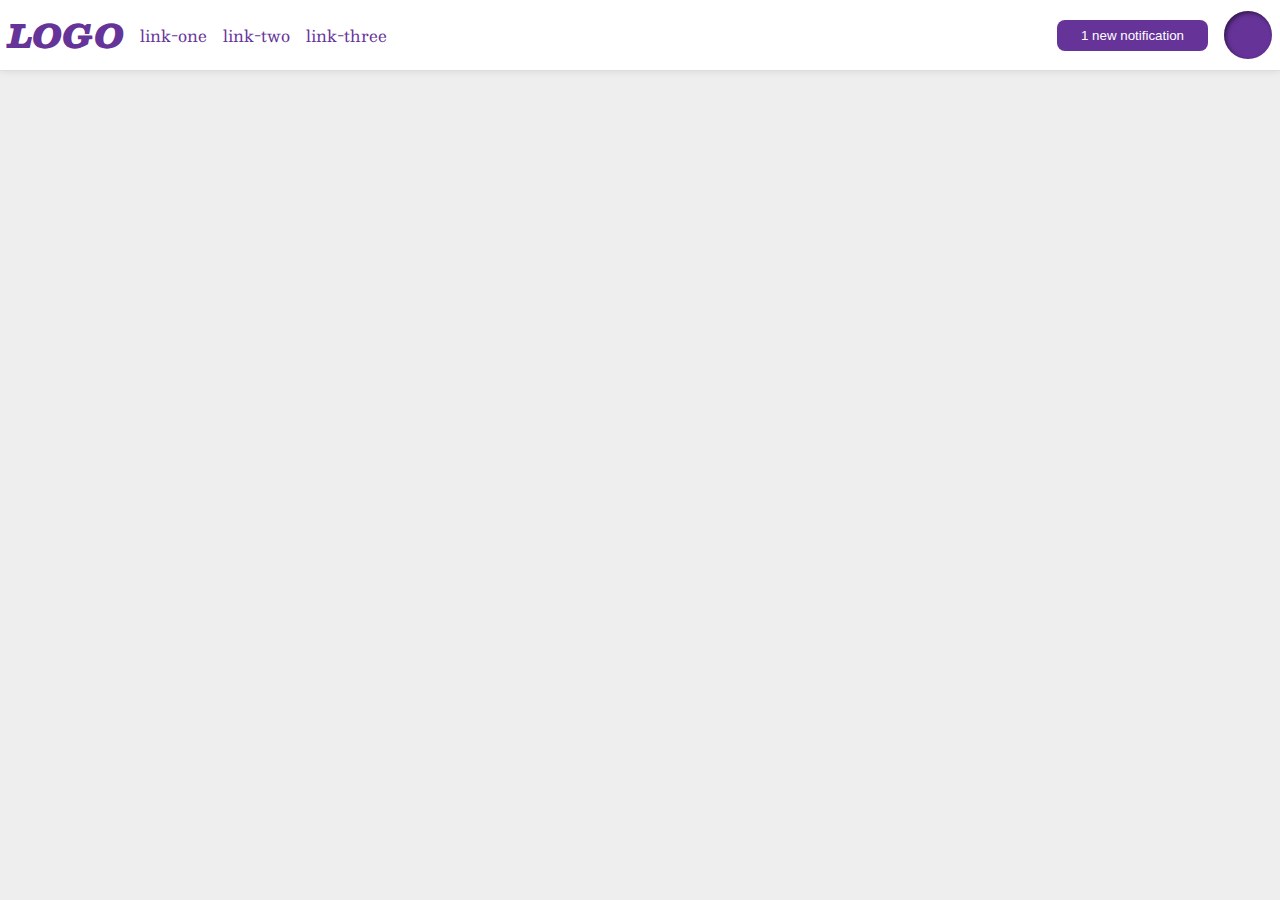
<file: flex/03-flex-header-2/index.html>
<!DOCTYPE html>
<html lang="en">
  <head>
    <meta charset="UTF-8">
    <meta http-equiv="X-UA-Compatible" content="IE=edge">
    <meta name="viewport" content="width=device-width, initial-scale=1.0">
    <title>Flex Header 2</title>
    <link rel="stylesheet" href="style.css">
  </head>
  <body>
    <div class="header">
      <div class="left">
        <div class="logo">
          LOGO
        </div>
        <ul class="links">
          <li><a href="https://google.com">link-one</a></li>
          <li><a href="https://google.com">link-two</a></li>
          <li><a href="https://google.com">link-three</a></li>
        </ul>
      </div>
      <div class="right">
        <button class="notifications">
          1 new notification
        </button>
        <div class="profile-image"></div>
      </div>
    </div>
  </body>
</html>
</file>
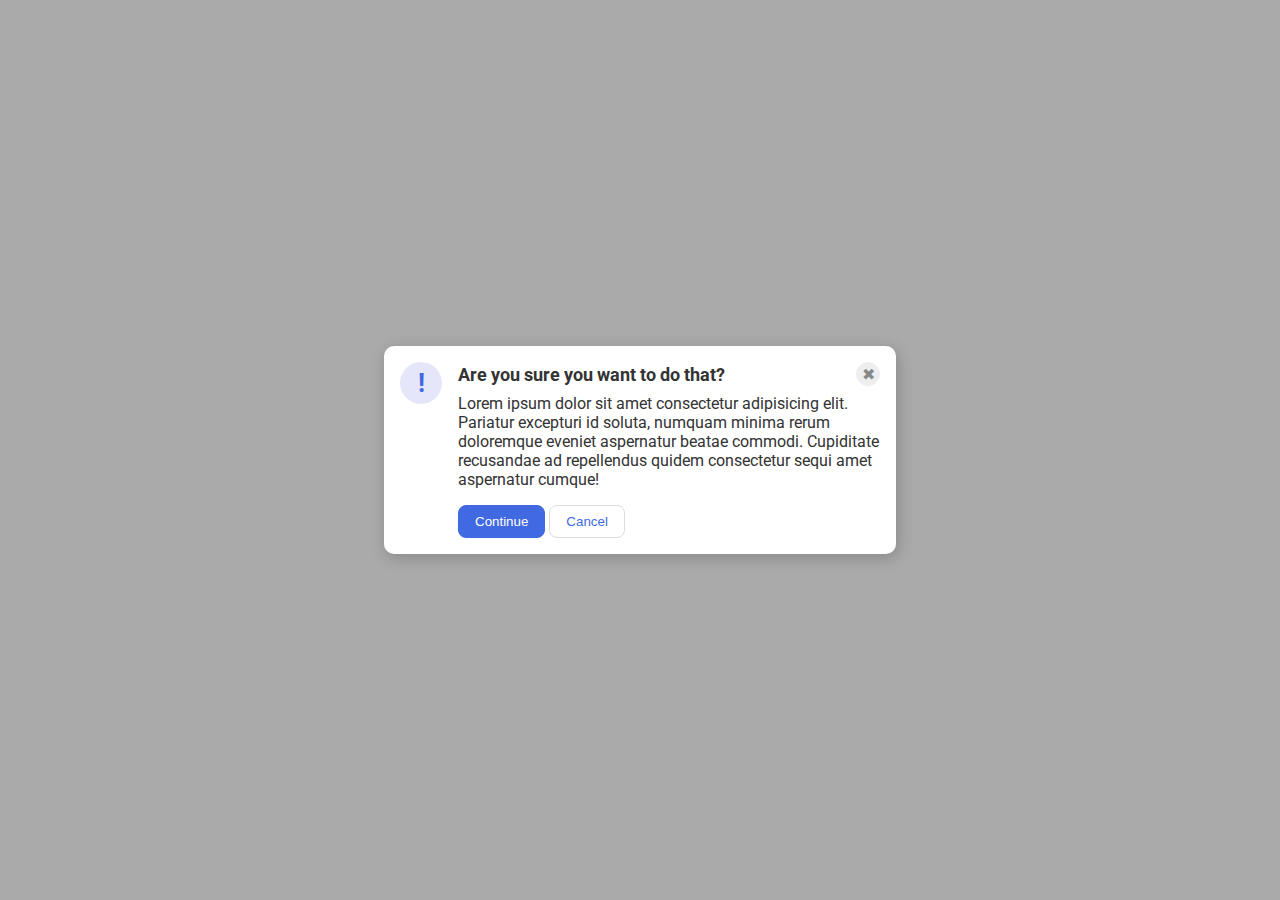
<file: flex/05-flex-modal/index.html>
<!DOCTYPE html>
<html lang="en">
  <head>
    <meta charset="UTF-8">
    <meta http-equiv="X-UA-Compatible" content="IE=edge">
    <meta name="viewport" content="width=device-width, initial-scale=1.0">
    <link rel="stylesheet" href="style.css">
    <title>Modal</title>
  </head>
  <body>
    <div class="modal">
      <div class="icon">!</div>
      <div class="container"> 
        <div class="header">Are you sure you want to do that?
          <button class="close-button">✖</button>
        </div>
        <div class="text">Lorem ipsum dolor sit amet consectetur adipisicing elit. Pariatur excepturi id soluta, numquam minima rerum doloremque eveniet aspernatur beatae commodi. Cupiditate recusandae ad repellendus quidem consectetur sequi amet aspernatur cumque!</div>
        <button class="continue">Continue</button>
        <button class="cancel">Cancel</button>
      </div>
    </div>
  </body>
</html>
</file>
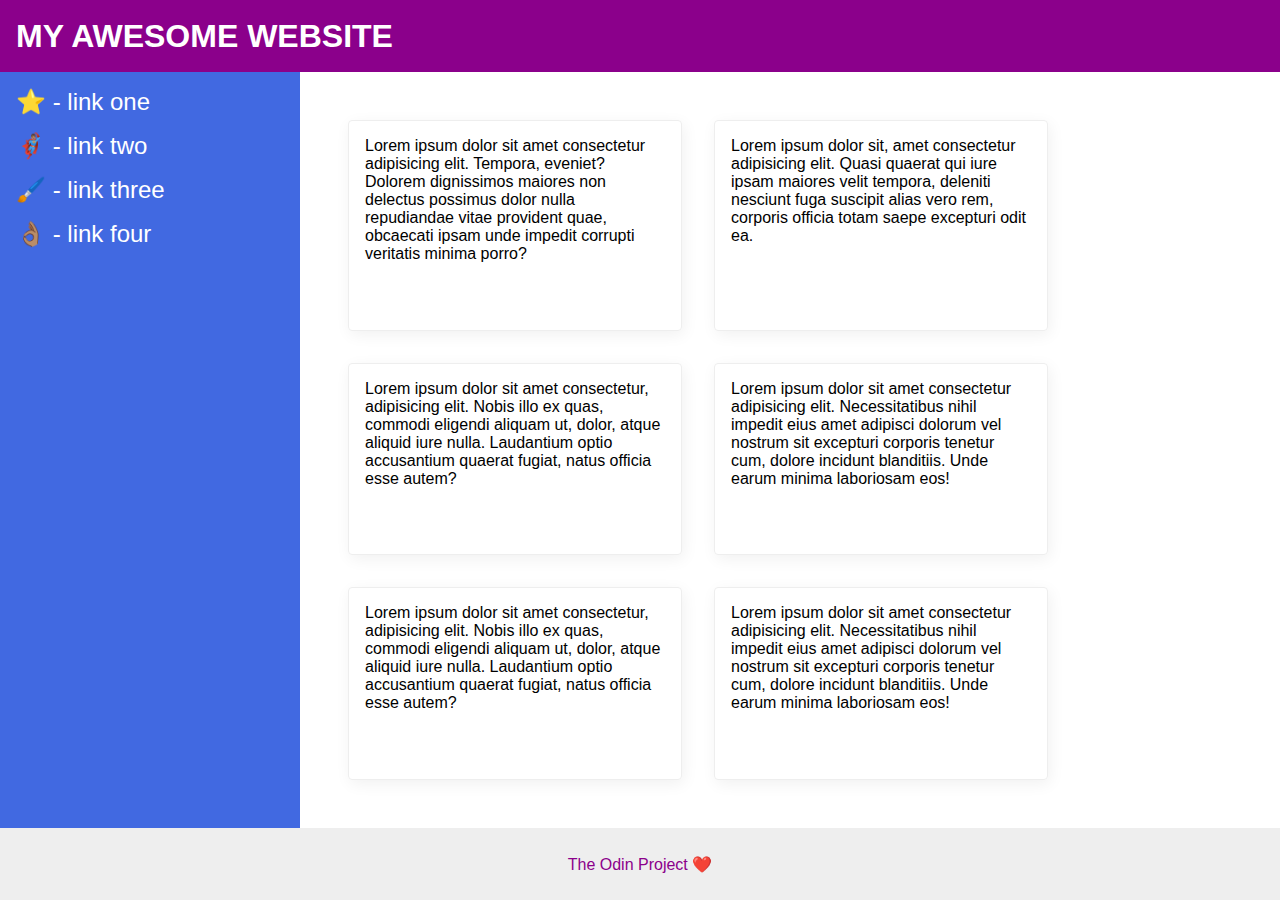
<file: flex/07-flex-layout-2/index.html>
<!DOCTYPE html>
<html lang="en">
  <head>
    <meta charset="UTF-8">
    <meta http-equiv="X-UA-Compatible" content="IE=edge">
    <meta name="viewport" content="width=device-width, initial-scale=1.0">
    <title>The Holy Grail</title>
    <link rel="stylesheet" href="style.css">
  </head>
  <body>
    <div class="header">
      MY AWESOME WEBSITE
    </div>
    <div class="container">
      <div class="sidebar">
        <ul>
          <li><a href="#">⭐ - link one</a></li>
          <li><a href="#">🦸🏽‍♂️ - link two</a></li>
          <li><a href="#">🖌️ - link three</a></li>
          <li><a href="#">👌🏽 - link four</a></li>
        </ul>
      </div>
      <div class="content">
        <div class="card">Lorem ipsum dolor sit amet consectetur adipisicing elit. Tempora, eveniet? Dolorem dignissimos maiores non delectus possimus dolor nulla repudiandae vitae provident quae, obcaecati ipsam unde impedit corrupti veritatis minima porro?</div>
        <div class="card">Lorem ipsum dolor sit, amet consectetur adipisicing elit. Quasi quaerat qui iure ipsam maiores velit tempora, deleniti nesciunt fuga suscipit alias vero rem, corporis officia totam saepe excepturi odit ea.</div>
        <div class="card">Lorem ipsum dolor sit amet consectetur, adipisicing elit. Nobis illo ex quas, commodi eligendi aliquam ut, dolor, atque aliquid iure nulla. Laudantium optio accusantium quaerat fugiat, natus officia esse autem?</div>
        <div class="card">Lorem ipsum dolor sit amet consectetur adipisicing elit. Necessitatibus nihil impedit eius amet adipisci dolorum vel nostrum sit excepturi corporis tenetur cum, dolore incidunt blanditiis. Unde earum minima laboriosam eos!</div>
        <div class="card">Lorem ipsum dolor sit amet consectetur, adipisicing elit. Nobis illo ex quas, commodi eligendi aliquam ut, dolor, atque aliquid iure nulla. Laudantium optio accusantium quaerat fugiat, natus officia esse autem?</div>
        <div class="card">Lorem ipsum dolor sit amet consectetur adipisicing elit. Necessitatibus nihil impedit eius amet adipisci dolorum vel nostrum sit excepturi corporis tenetur cum, dolore incidunt blanditiis. Unde earum minima laboriosam eos!</div>
      </div>
    </div>
      <div class="footer">
        The Odin Project ❤️
      </div>
    </body>
</html>
</file>
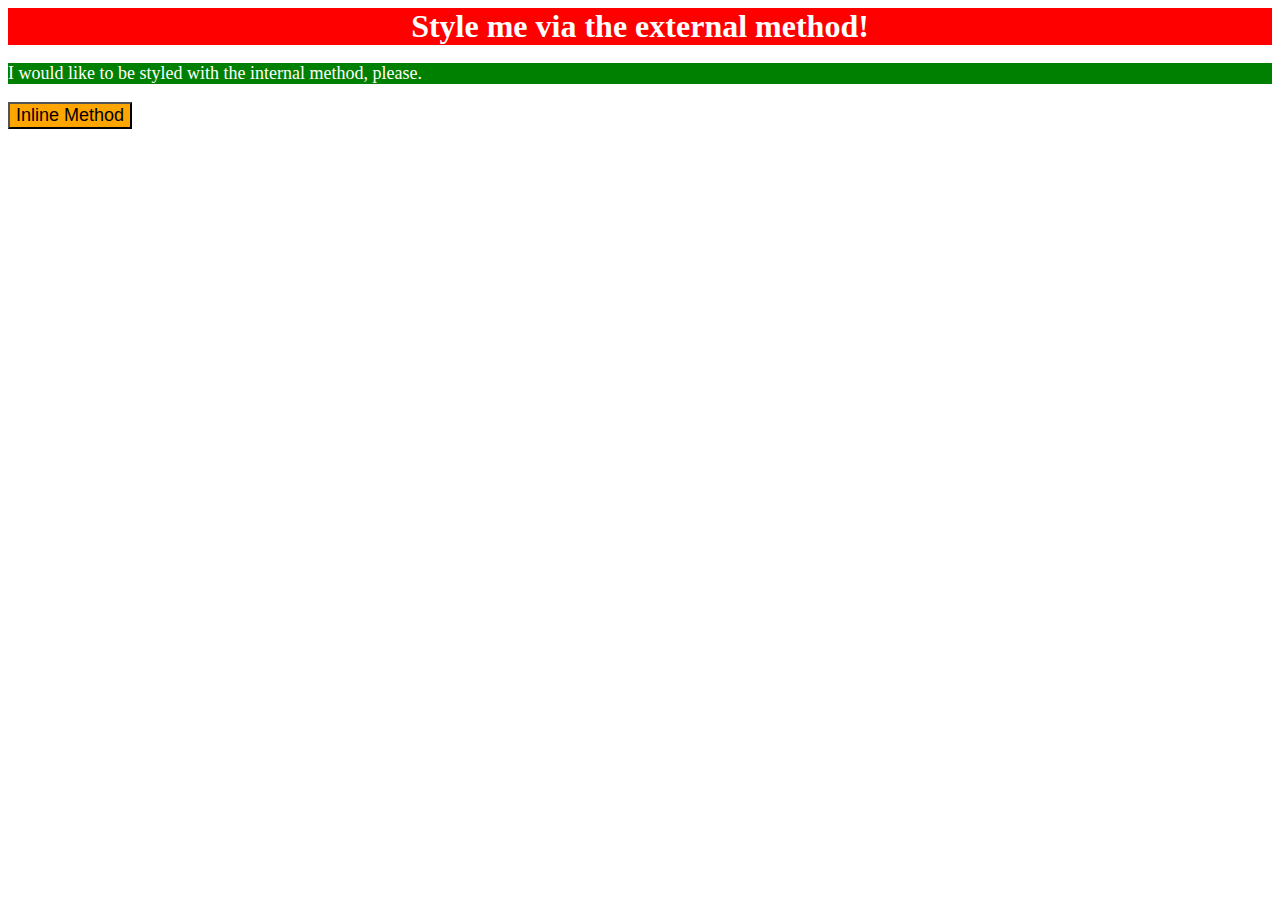
<file: foundations/01-css-methods/index.html>
<!DOCTYPE html>
<html lang="en">
  <head>
    <meta charset="UTF-8">
    <meta http-equiv="X-UA-Compatible" content="IE=edge">
    <meta name="viewport" content="width=device-width, initial-scale=1.0">
    <title>Methods for Adding CSS</title>
    <link rel="stylesheet" href="style.css">
    <style>
      p {
        background-color: green;
        color: white;
        font-size: 18px;
      }
    </style>
  </head>
  <body>
    <div>Style me via the external method!</div>
    <p>I would like to be styled with the internal method, please.</p>
    <button style="background-color: orange; font-size: 18px;">Inline Method</button>
  </body>
</html>
</file>
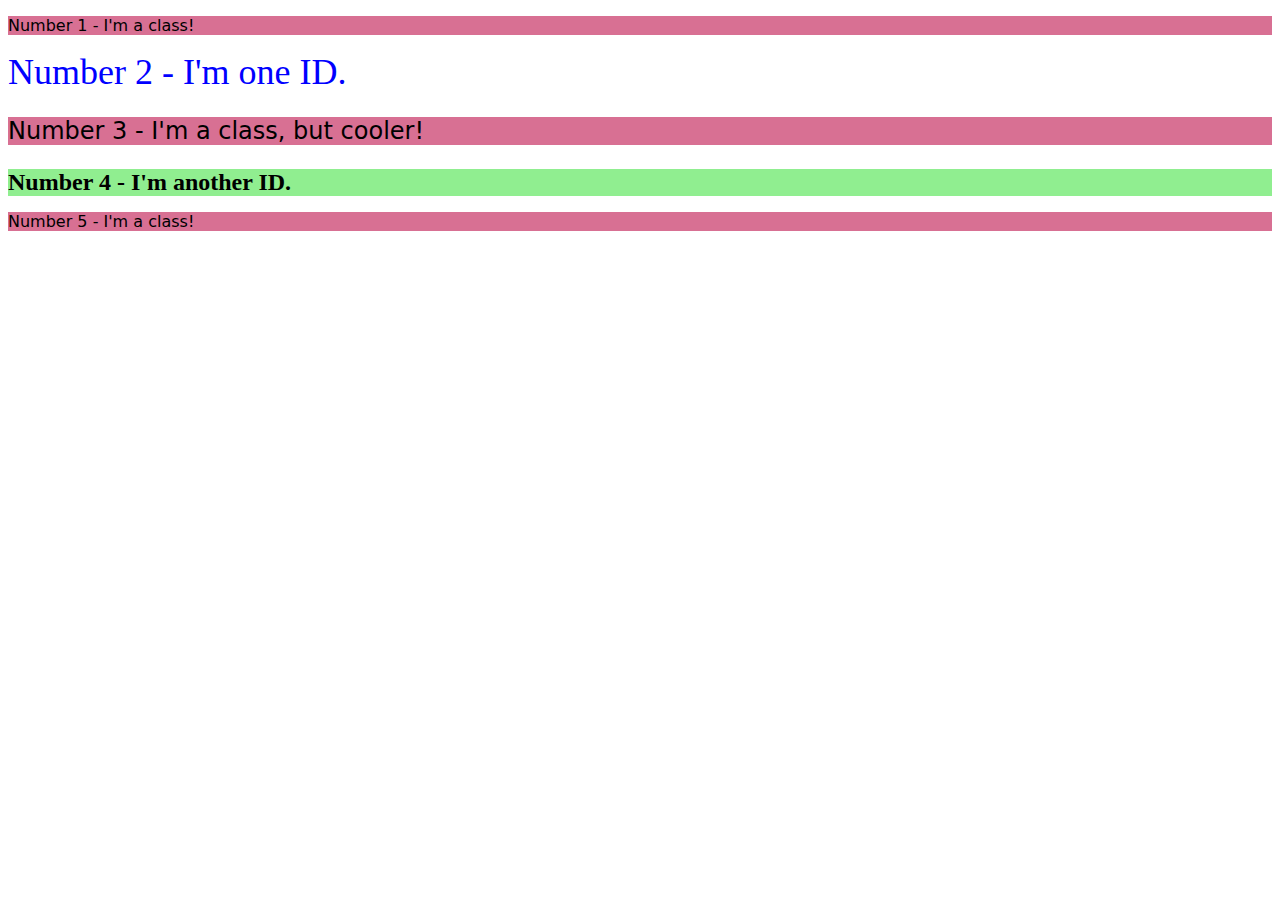
<file: foundations/02-class-id-selectors/index.html>
<!DOCTYPE html>
<html lang="en">
  <head>
    <meta charset="UTF-8">
    <meta http-equiv="X-UA-Compatible" content="IE=edge">
    <meta name="viewport" content="width=device-width, initial-scale=1.0">
    <title>Class and ID Selectors</title>
    <link rel="stylesheet" href="style.css">
  </head>
  <body>
    <p class="odd">Number 1 - I'm a class!</p>
    <div id="second">Number 2 - I'm one ID.</div>
    <p class="odd adjust-font-size" id="third">Number 3 - I'm a class, but cooler!</p>
    <div  id="fourth" class="adjust-font-size">Number 4 - I'm another ID.</div>
    <p class="odd">Number 5 - I'm a class!</p>
  </body>
</html>
</file>
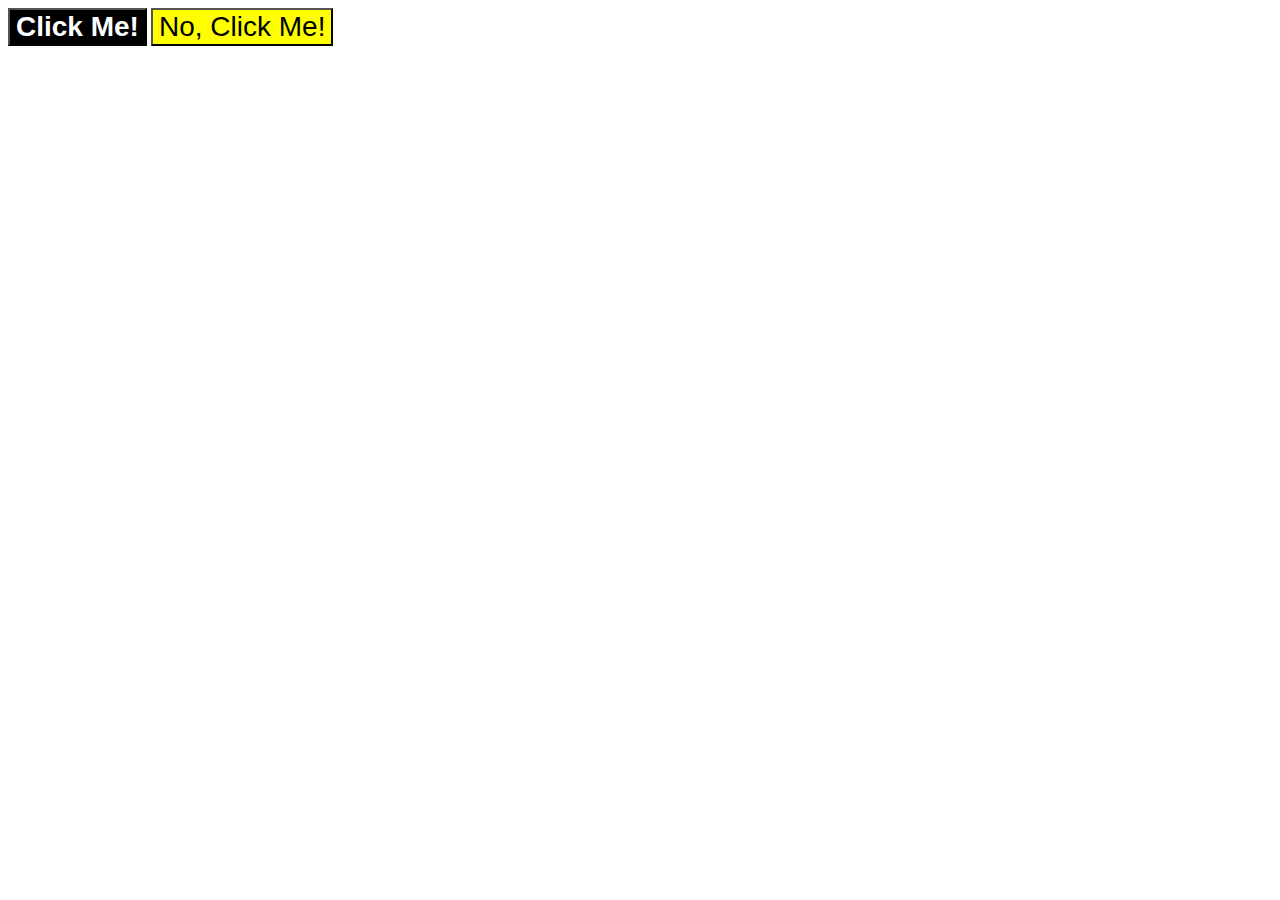
<file: foundations/03-grouping-selectors/index.html>
<!DOCTYPE html>
<html lang="en">
  <head>
    <meta charset="UTF-8">
    <meta http-equiv="X-UA-Compatible" content="IE=edge">
    <meta name="viewport" content="width=device-width, initial-scale=1.0">
    <title>Grouping Selectors</title>
    <link rel="stylesheet" href="style.css">
  </head>
  <body>
    <button class="fancy">Click Me!</button>
    <button class="not-fancy">No, Click Me!</button>
  </body>
</html>
</file>
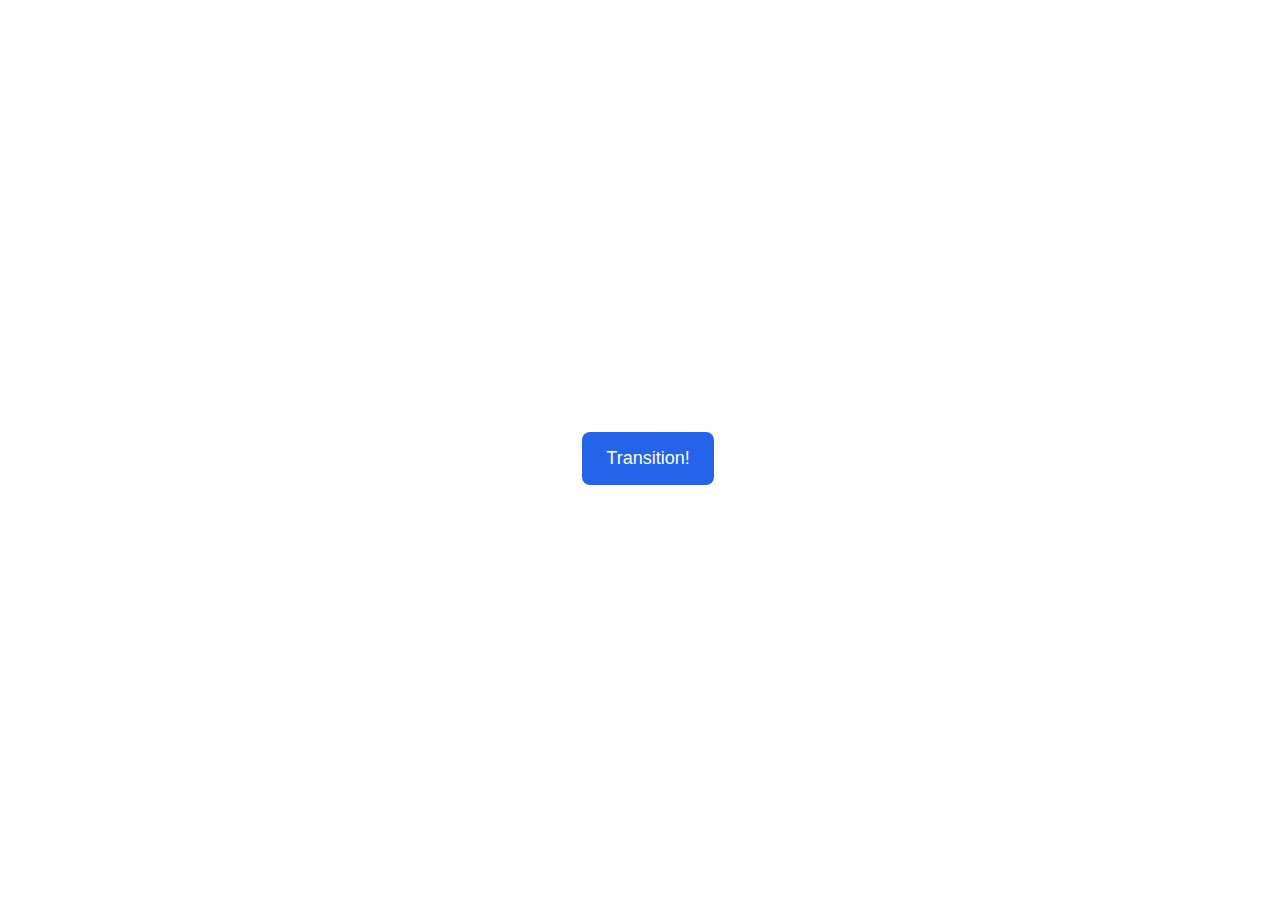
<file: advanced-html-css/animation/01-button-hover/index.html>
<!DOCTYPE html>
<html lang="en">
  <head>
    <meta charset="UTF-8" />
    <meta http-equiv="X-UA-Compatible" content="IE=edge" />
    <meta name="viewport" content="width=device-width, initial-scale=1.0" />
    <title>Button Hover</title>
    <link rel="stylesheet" href="style.css" />
  </head>
  <body>
    <div id="transition-container">
      <button>Transition!</button>
    </div>
  </body>
</html>
</file>
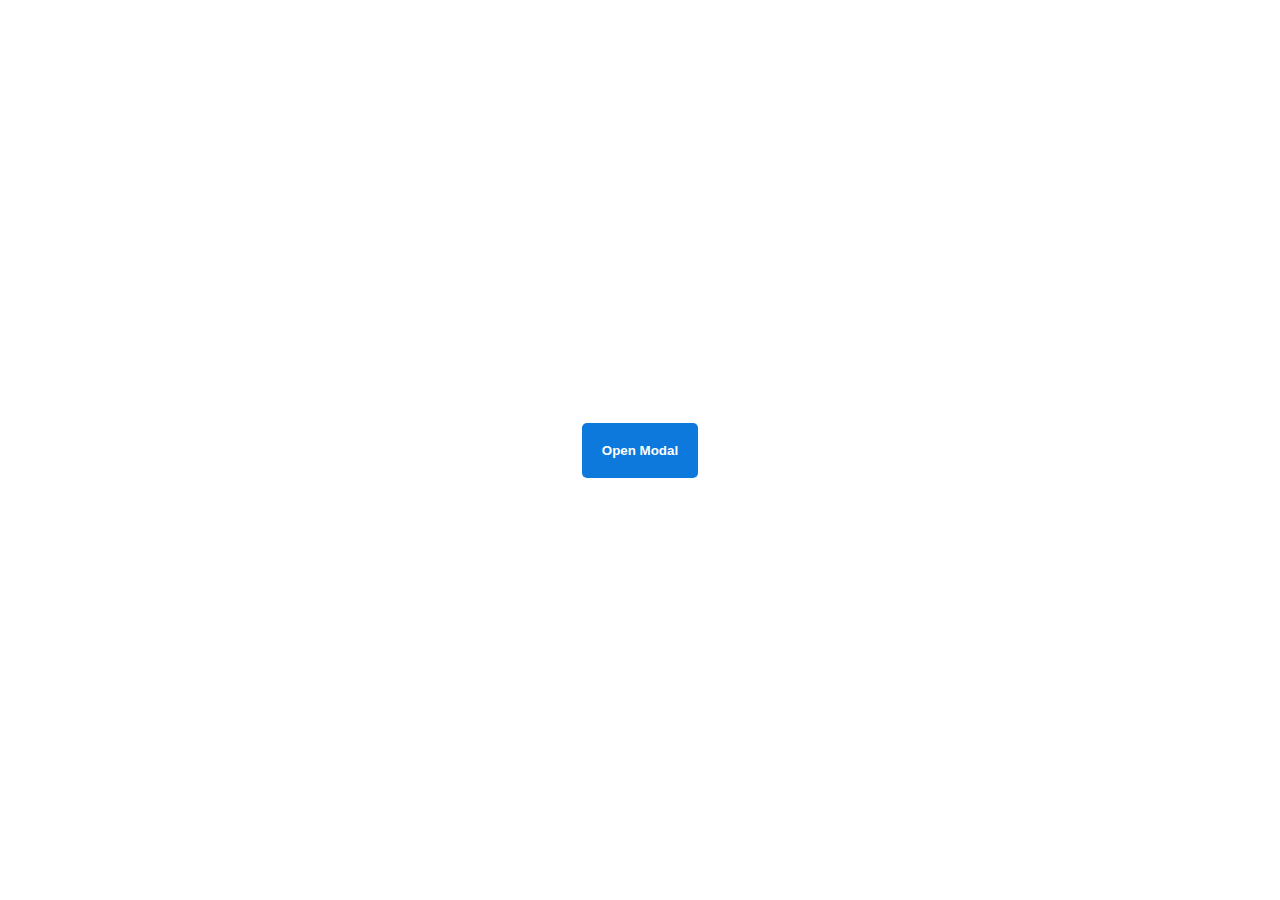
<file: advanced-html-css/animation/02-pop-up/index.html>
<!DOCTYPE html>
<html lang="en">
  <head>
    <meta charset="UTF-8" />
    <meta http-equiv="X-UA-Compatible" content="IE=edge" />
    <meta name="viewport" content="width=device-width, initial-scale=1.0" />
    <title>Popup</title>
    <link rel="stylesheet" href="style.css" />
  </head>
  <body>
    <div class="backdrop"></div>
    <div class="popup-modal">
      <h1>Look at me!</h1>
      <p>I'm a pop up dialog!</p>
      <button id="close-modal">Close Modal</button>
    </div>
    <div class="button-container">
      <button id="trigger-modal">Open Modal</button>
    </div>
    <script src="script.js"></script>
  </body>
</html>
</file>
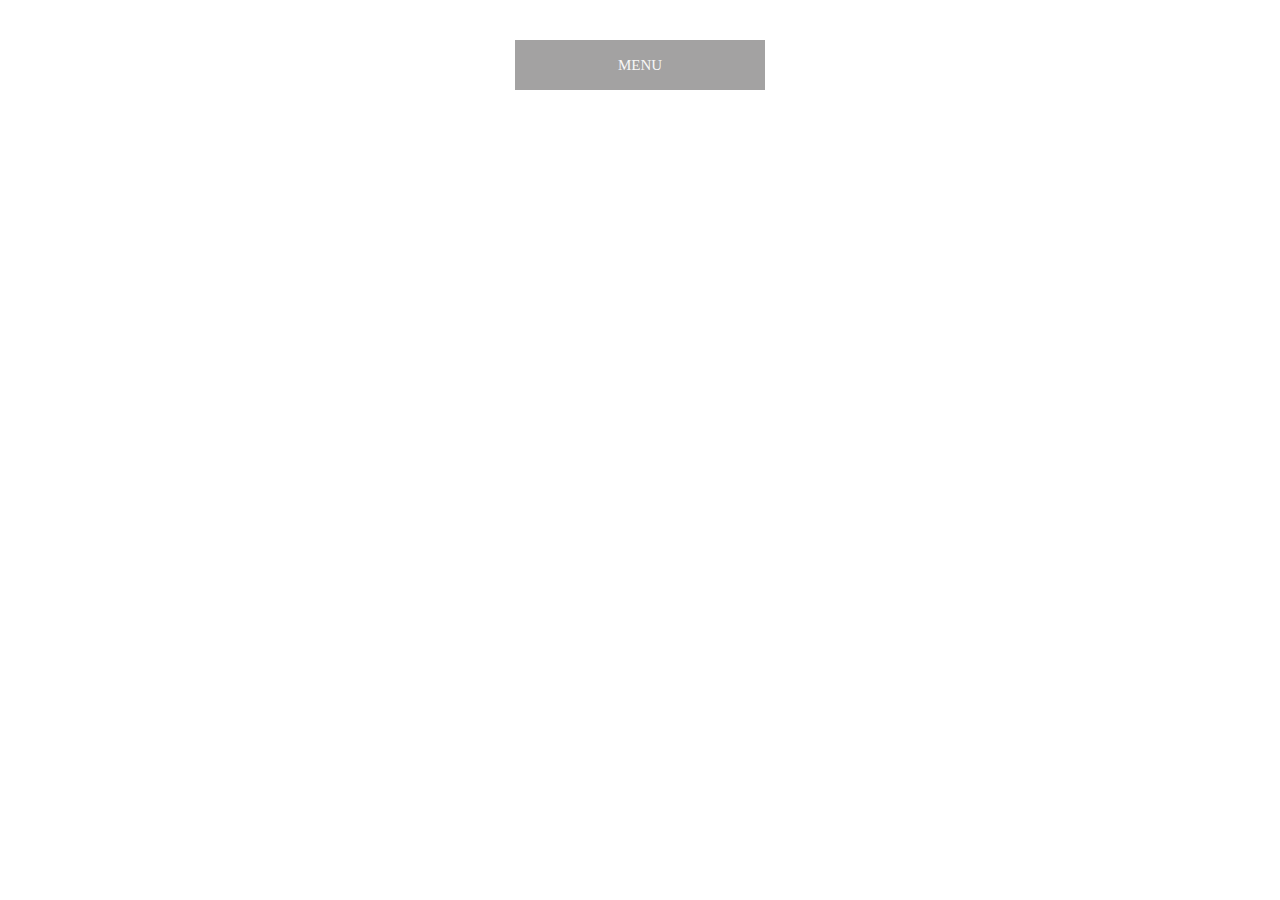
<file: advanced-html-css/animation/03-dropdown-menu/index.html>
<!DOCTYPE html>
<html lang="en">
  <head>
    <meta charset="UTF-8" />
    <meta http-equiv="X-UA-Compatible" content="IE=edge" />
    <meta name="viewport" content="width=device-width, initial-scale=1.0" />
    <title>Dropdown Menu</title>
    <link rel="stylesheet" href="style.css" />
  </head>
  <body>
    <div class="dropdown-container">
        <div class="menu-title">MENU</div>
        <ul class="dropdown-menu">
            <li>ITEM 1</li>
            <li>ITEM 2</li>
            <li>ITEM 3</li>
            <li>ITEM 4</li>
            <li>ITEM 5</li>
        </ul>
    </div>
    <script src="script.js"></script>
  </body>
</html>
</file>
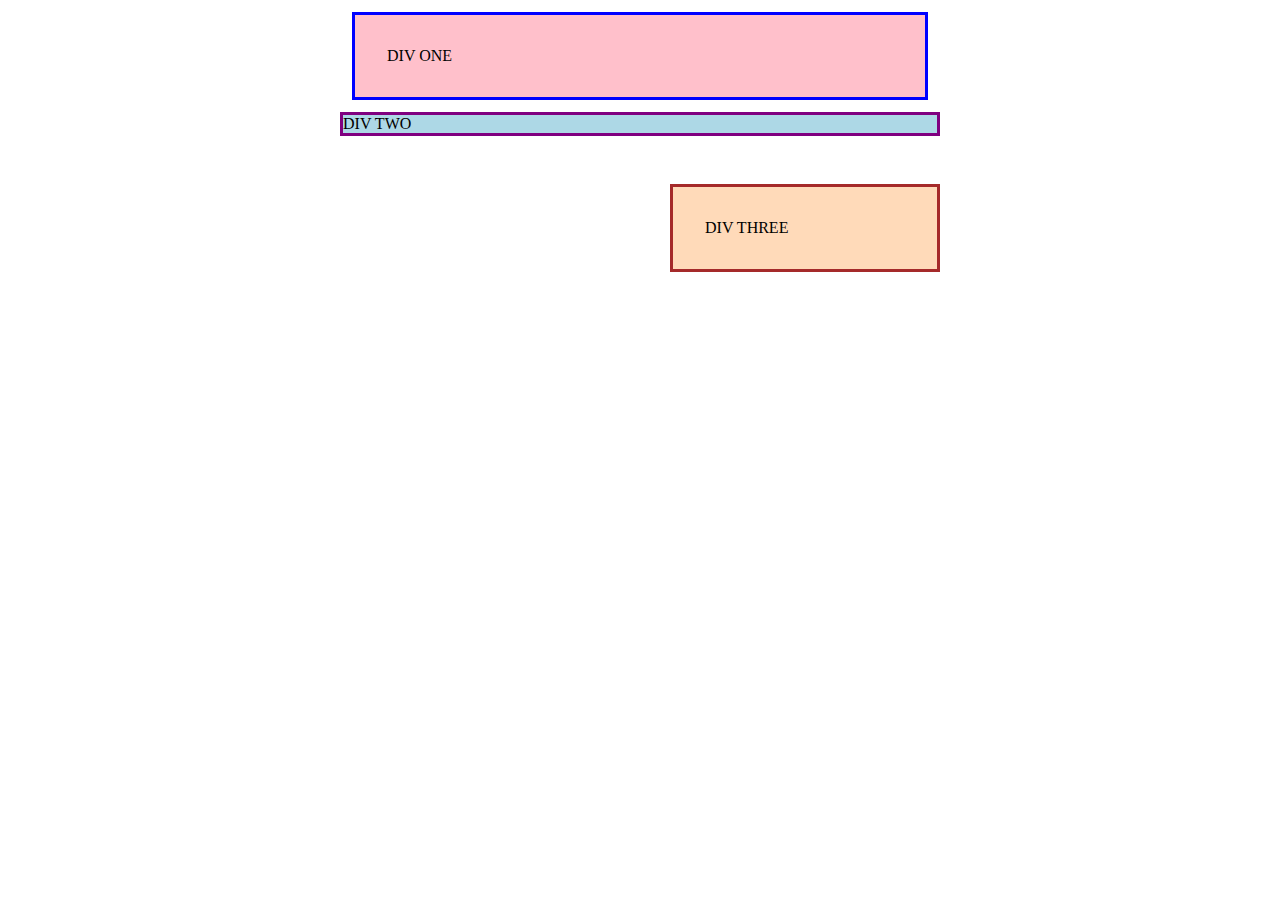
<file: foundations/block-and-inline/01-margin-and-padding-1/index.html>
<!DOCTYPE html>
<html lang="en">
  <head>
    <meta charset="UTF-8">
    <meta http-equiv="X-UA-Compatible" content="IE=edge">
    <meta name="viewport" content="width=device-width, initial-scale=1.0">
    <title>Margin and Padding exercise</title>
    <link rel="stylesheet" href="style.css">
  </head>
  <body>
    <div class="one">
      DIV ONE
    </div>
    <div class="two">
      DIV TWO
    </div>
    <div class="three">
      DIV THREE
    </div>
  </body>
</html>
</file>
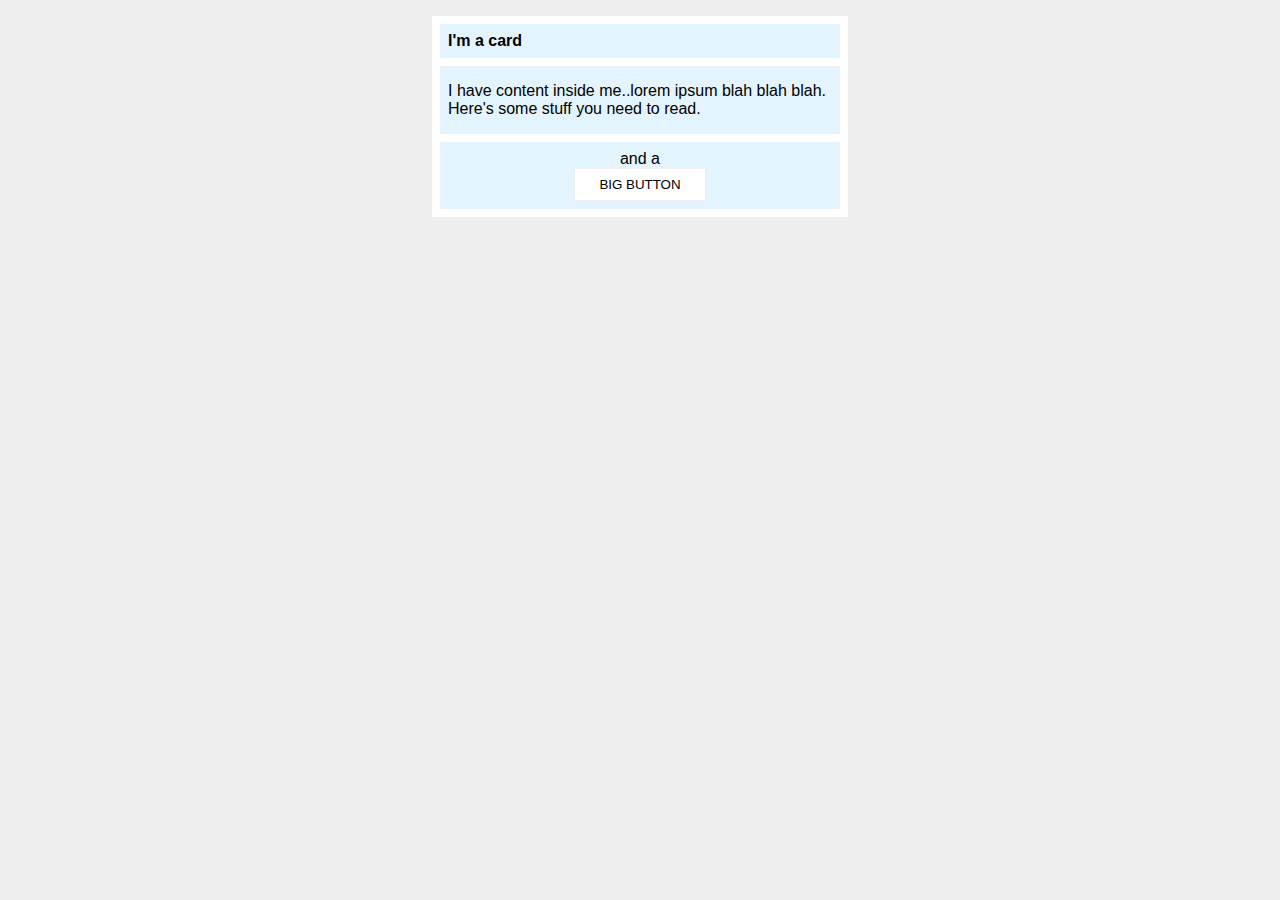
<file: foundations/block-and-inline/02-margin-and-padding-2/index.html>
<!DOCTYPE html>
<html lang="en">
  <head>
    <meta charset="UTF-8">
    <meta http-equiv="X-UA-Compatible" content="IE=edge">
    <meta name="viewport" content="width=device-width, initial-scale=1.0">
    <title>Margin and Padding exercise 2</title>
    <link rel="stylesheet" href="style.css">
  </head>
  <body>
    <div class="card">
      <h1 class="title">I'm a card</h1>
      <div class="content">I have content inside me..lorem ipsum blah blah blah. Here's some stuff you need to read.</div>
      <div class="button-container">and a <button>BIG BUTTON</button></div>
    </div>
  </body>
</html>
</file>
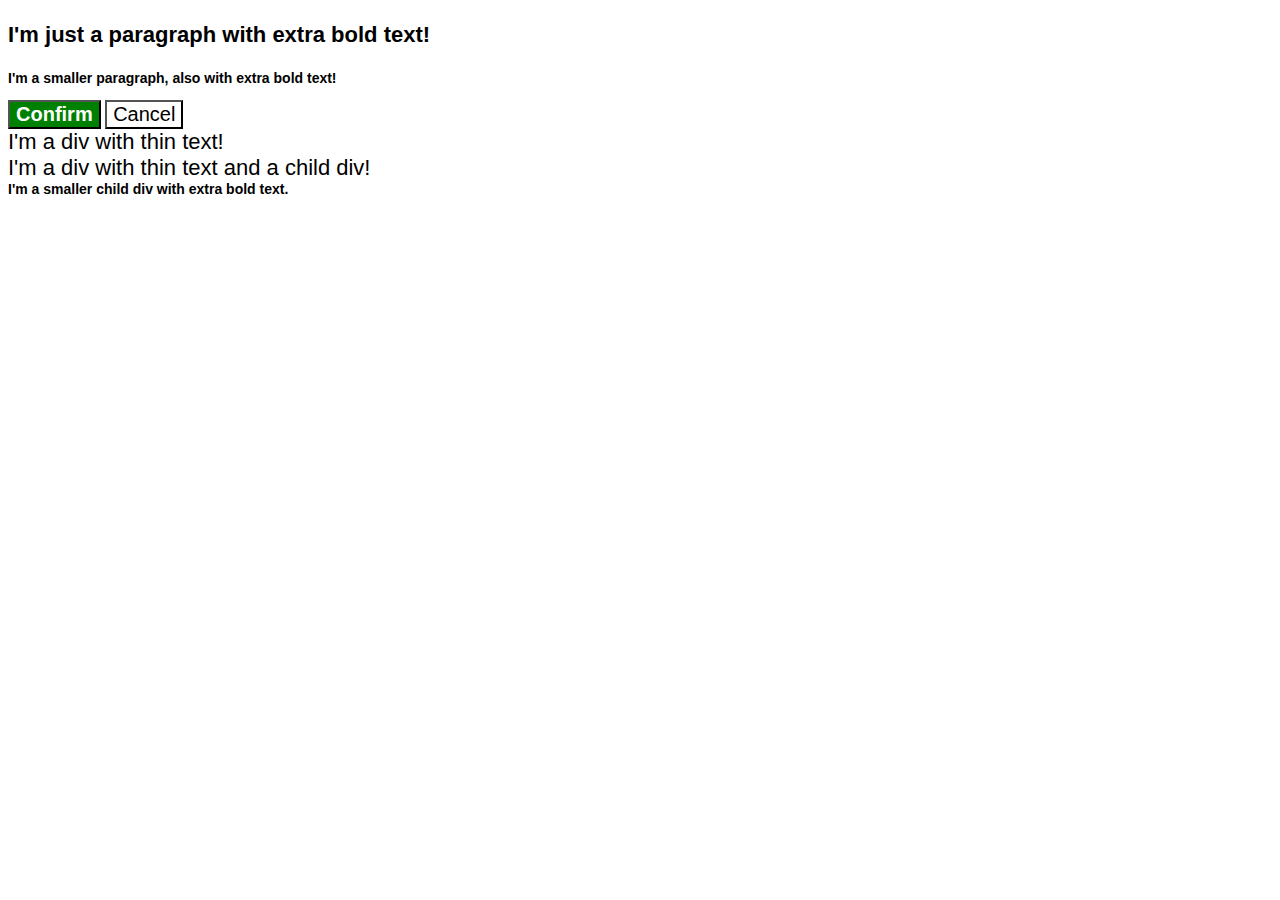
<file: foundations/cascade/01-cascade-fix/index.html>
<!DOCTYPE html>
<html lang="en">
  <head>
    <meta charset="UTF-8">
    <meta http-equiv="X-UA-Compatible" content="IE=edge">
    <meta name="viewport" content="width=device-width, initial-scale=1.0">
    <title>Fix the Cascade</title>
    <link rel="stylesheet" href="style.css">
  </head>
  <body>
    <p class="para">I'm just a paragraph with extra bold text!</p>
    <p class="para small-para">I'm a smaller paragraph, also with extra bold text!</p>

    <button id="confirm-button" class="button confirm">Confirm</button>
    <button id="cancel-button" class="button cancel">Cancel</button>

    <div class="text">I'm a div with thin text!</div>
    <div class="text">I'm a div with thin text and a child div!
      <div class="text child">I'm a smaller child div with extra bold text.</div>
    </div>
  </body>
</html>
</file>
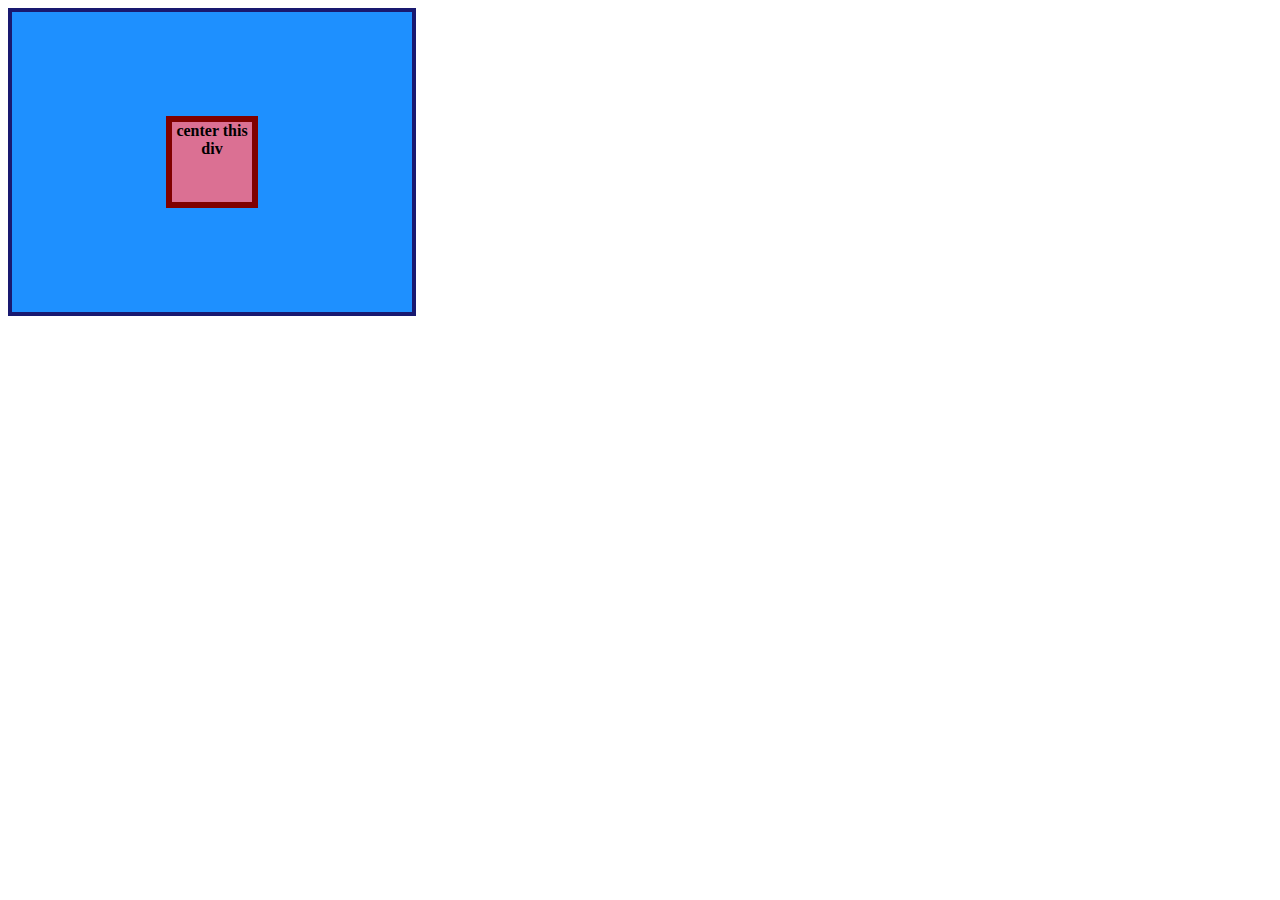
<file: foundations/flex/01-flex-center/index.html>
<!DOCTYPE html>
<html lang="en">
  <head>
    <meta charset="UTF-8">
    <meta http-equiv="X-UA-Compatible" content="IE=edge">
    <meta name="viewport" content="width=device-width, initial-scale=1.0">
    <title>CENTER THIS DIV</title>
    <link rel="stylesheet" href="style.css">
  </head>
  <body>
    <div class="container">
      <div class="box">center this div</div>
    </div>
  </body>
</html>
</file>
<file: flex/03-flex-header-2/style.css>
/* this is some magical font-importing.  
you'll learn about it later. */
@import url('https://fonts.googleapis.com/css2?family=Besley:ital,wght@0,400;1,900&display=swap');

body {
  margin: 0;
  background: #eee;
  font-family: Besley, serif;
}

.header {
  background: white;
  border-bottom: 1px solid #ddd;
  box-shadow: 0 0 8px rgba(0,0,0,.1);
  display: flex;
  justify-content: space-between;
  padding: 8px;
}

.profile-image {
  background: rebeccapurple;
  box-shadow: inset 2px 2px 4px rgba(0,0,0,.5);
  border-radius: 50%;
  width: 48px;
  height: 48px;
}

.logo {
  color: rebeccapurple;
  font-size: 32px;
  font-weight: 900;
  font-style: italic;
}

button {
  border: none;
  border-radius: 8px;
  background: rebeccapurple;
  color: white;
  padding: 8px 24px;
}

a {
  /* this removes the line under our links */
  text-decoration: none;
  color: rebeccapurple;
}

ul {
  list-style-type: none;
  margin: 0;
  padding: 0;
  display: flex;
  gap: 16px;
}

.left, .right {
  display: flex;
  justify-content: center;
  align-items: center;
  gap: 16px;
}
</file>
<file: flex/05-flex-modal/style.css>
@import url('https://fonts.googleapis.com/css2?family=Roboto:wght@400;700&display=swap');

html, body {
  height: 100%;
}

body {
  font-family: Roboto, sans-serif;
  margin: 0;
  background: #aaa;
  color: #333;
  /* I'll give you this one for free lol */
  display: flex;
  align-items: center;
  justify-content: center;
}

.modal {
  background: white;
  width: 480px;
  border-radius: 10px;
  box-shadow: 2px 4px 16px rgba(0,0,0,.2);
  display: flex;
  padding: 16px;
  gap: 16px;
}

.icon {
  color: royalblue;
  font-size: 26px;
  font-weight: 700;
  background: lavender;
  width: 42px;
  height: 42px;
  border-radius: 50%;
  display: flex;
  align-items: center;
  justify-content: center;
}

.close-button {
  background: #eee;
  border-radius: 50%;
  color: #888;
  font-weight: 400;
  font-size: 16px;
  height: 24px;
  width: 24px;
  display: flex;
  align-items: center;
  justify-content: center;
  border: 1px solid #eee;
  padding: 0;
}

button {
  cursor: pointer;
  padding: 8px 16px;
  border-radius: 8px;
}

button.continue {
  background: royalblue;
  border: 1px solid royalblue;
  color: white;
}

button.cancel {
  background: white;
  border: 1px solid #ddd;
  color: royalblue;
}

.header {
  display: flex;
  align-items: center;
  justify-content: space-between;
  font-weight: 700;
  margin-bottom: 8px;
  font-size: 18px;
}

.icon {
  flex-shrink: 0;
}

.text {
  margin-bottom: 16px;
}
</file>
<file: flex/07-flex-layout-2/style.css>
body {
  font-family: -apple-system, BlinkMacSystemFont, 'Segoe UI', Roboto, Oxygen, Ubuntu, Cantarell, 'Open Sans', 'Helvetica Neue', sans-serif;
  margin: 0;
  min-height: 100vh;
}

.header {
  height: 72px;
  background: darkmagenta;
  color: white;
}

.footer {
  height: 72px;
  background: #eee;
  color: darkmagenta;
}

.sidebar {
  width: 300px;
  background: royalblue;
  box-sizing: border-box;
}

.card {
  border: 1px solid #eee;
  box-shadow: 2px 4px 16px rgba(0,0,0,.06);
  border-radius: 4px;
}

/* SOLUTION */

body {
  display: flex;
  flex-direction: column;
}

.container {
  display: flex;
  flex: 1;
}

.sidebar {
  flex-shrink: 0;
  padding: 16px;
}

.content {
  display: flex;
  flex-wrap: wrap;
  gap: 32px;
  padding: 48px;

}

ul {
  margin: 0;
  padding: 0;
  list-style-type: none;
}

li {
  margin-bottom: 16px;
}

.card {
  flex-basis: 300px;
  padding: 16px;
}

.footer {
  display: flex;
  justify-content: center;
  align-items: center;  
}

.header {
  display: flex;
  align-items: center;
  font-size: 32px;
  font-weight: 900;
  padding: 0 16px;
}

a {
  font-size: 24px;
  color: white;
  text-decoration: none;
}
</file>
<file: foundations/01-css-methods/style.css>
div {
    background-color: red;
    color: white;
    font-size: 32px;
    text-align: center;
    font-weight: bold;
}
</file>
<file: foundations/02-class-id-selectors/style.css>
.odd {
    background-color: rgb(216, 112, 147);
    font-family: "DejaVu Sans" , Verdana, Geneva, Tahoma, sans-serif;
}

#second {
    color: rgb(0, 0, 255);
    font-size: 36px;
}

#fourth {
    background-color: lightgreen;
    font-weight: bold;
}

.adjust-font-size {
    font-size: 24px;
}
</file>
<file: foundations/03-grouping-selectors/style.css>
.fancy, .not-fancy {
    font-size: 28px;
    font-family: Helvetica, "Times New Roman", sans-serif;
}
.fancy {
    background-color: black;
    color: white;
    font-weight: bold;
}
.not-fancy {
    background-color: yellow;
}
</file>
<file: advanced-html-css/animation/01-button-hover/style.css>
#transition-container {
  width: 100vw;
  height: 100vh;
  display: flex;
  flex-direction: column;
  justify-content: center;
  align-items: center;
  font-family: Arial, sans-serif;
}

button {
  border-radius: 8px;
  border: none;
  background-color: #2563eb;
  color: white;
  font-size: 18px;
  padding: 16px 24px;
  text-align: center;
}
</file>
<file: advanced-html-css/animation/02-pop-up/style.css>
* {
  padding: 0;
  margin: 0;
}

body {
  overflow: hidden;
}

.button-container {
  width: 100vw;
  height: 100vh;
  background-color: #ffffff;
  opacity: 100%;
  display: flex;
  align-items: center;
  justify-content: center;
}

button {
  padding: 20px;
  color: #ffffff;
  background-color: #0e79dd;
  border: none;
  border-radius: 5px;
  font-weight: 600;
}

.popup-modal {
  padding: 32px 64px;
  background-color: white;
  border: 1px solid black;
  border-radius: 10px;
  position: fixed;
  top: 50%;
  left: 50%;
  transform-origin: center;
  transform: translate(-50%, -50%);
  pointer-events: none;
  opacity: 0%;
  text-align: center;
}

.popup-modal p {
  margin-bottom: 24px;
}

.backdrop {
  pointer-events: none;
  position: fixed;
  inset: 0;
  background: #000;
  opacity: 0%;
}

.popup-modal.show {
  opacity: 100%;
  pointer-events: all;
}

.backdrop.show {
  opacity: 30%;
}
</file>
<file: advanced-html-css/animation/03-dropdown-menu/style.css>
.dropdown-container {
  max-width: 250px;
  margin: 40px auto;
  text-align: center;
  line-height: 50px;
  font-size: 15px;
  color: rgb(247, 247, 247);
  cursor: pointer;
}

.menu-title {
  background-color: rgb(163, 162, 162);
}

.dropdown-menu {
  list-style: none;
  padding: 0;
  margin: 0;
  background-color: rgb(99, 97, 97);

  display: none;
}

ul.dropdown-menu li:hover {
  background: rgb(47, 46, 46);
}

.visible {
  display: block;
}
</file>
<file: foundations/block-and-inline/01-margin-and-padding-1/style.css>
body {
  max-width: 600px;
  margin: 0 auto;
}

.one {
  background: pink;
  border: 3px solid blue;
  /* CHANGE ME */
  padding: 32px;
  margin: 12px;
}

.two {
  background: lightblue;
  border: 3px solid purple;
  /* CHANGE ME */
  margin-bottom: 48px;
}

.three {
  background: peachpuff;
  border: 3px solid brown;
  width: 200px;
  /* CHANGE ME */
  padding: 32px;
  margin-left: auto;
}
</file>
<file: foundations/block-and-inline/02-margin-and-padding-2/style.css>
body {
  background: #eee;
  font-family: sans-serif;
}

.card {
  width: 400px;
  background: #fff;
  margin: 16px auto;
  padding: 8px;
}

.title {
  background: #e3f4ff;
  margin-top: 0;
  margin-bottom: 8px;
  font-size: 16px;
  padding: 8px;
}

.content {
  background: #e3f4ff;
  margin-bottom: 8px;
  padding: 16px 8px;
}

.button-container {
  background: #e3f4ff;
  text-align: center;
  padding: 8px;
}

button {
  background: white;
  border: 1px solid #eee;
  padding: 8px 24px;
  display: block;
  margin: 0 auto;
}
</file>
<file: foundations/cascade/01-cascade-fix/style.css>
body {
  font-family: Arial, Helvetica, sans-serif;
}

.para,
.small-para {
  color: hsl(0, 0%, 0%);
  font-weight: 800;
}

.para.small-para {
  font-size: 14px;
  font-weight: 800;
}

.para {
  font-size: 22px;
}

#confirm-button {
  background: green;
  color: white;
  font-weight: bold;
} 

.button {
  background-color: rgb(255, 255, 255);
  color: rgb(0, 0, 0);
  font-size: 20px;
}

.text {
  color: rgb(0, 0, 0);
  font-size: 22px;
  font-weight: 100;
}

.child {
  color: rgb(0, 0, 0);
  font-weight: 800;
  font-size: 14px;
}
</file>
<file: foundations/flex/01-flex-center/style.css>
.container {
  background: dodgerblue;
  border: 4px solid midnightblue;
  width: 400px;
  height: 300px;
  display: flex;
  justify-content: center;
  align-items: center;

}

.box {
  background: palevioletred;
  font-weight: bold;
  text-align: center;
  border: 6px solid maroon;
  width: 80px;
  height: 80px;
}
</file>
